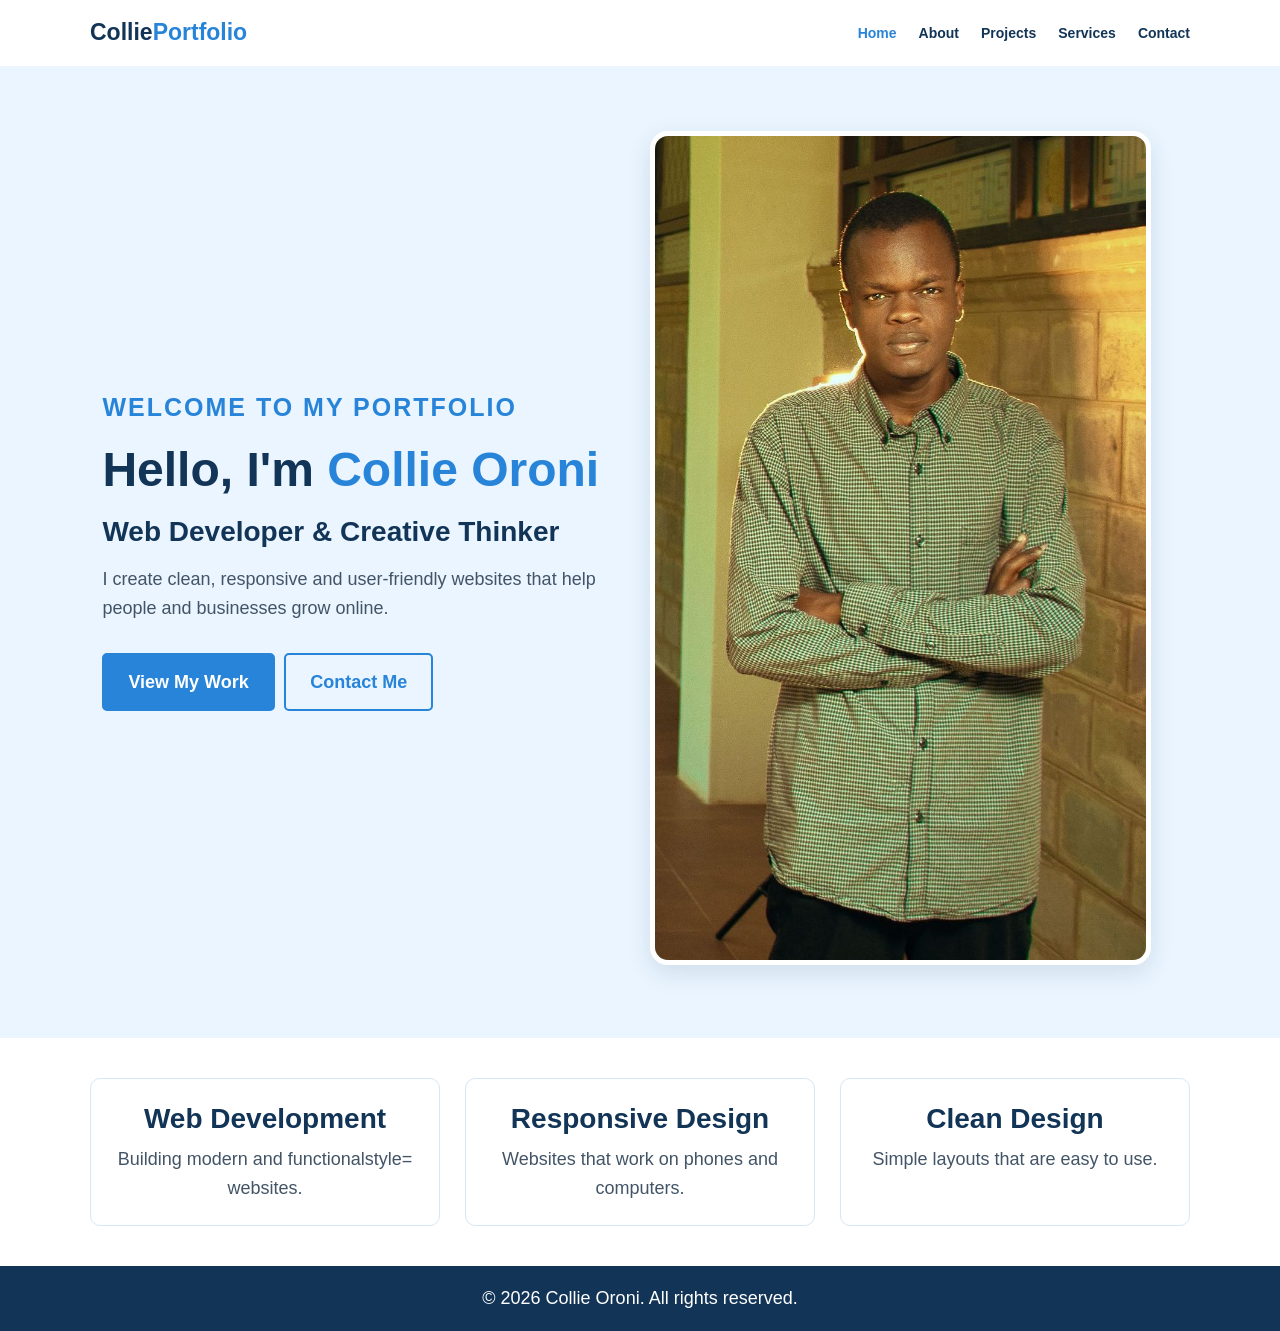
<file: index.html>
<!DOCTYPE html>
<html lang="en">
<head>
    <meta charset="UTF-8">
    <meta name="viewport" content="width=device-width, initial-scale=1.0">
    <title>My Portfolio | Home</title>
    <link rel="stylesheet" href="style/style.css">
</head>
<body>

<header>
    <nav class="navbar">
        <h2 class="logo">Collie<span>Portfolio</span></h2>
        <ul>
            <li><a class="active" href="index.html">Home</a></li>
            <li><a href="about.html">About</a></li>
            <li><a href="projects.html">Projects</a></li>
            <li><a href="services.html">Services</a></li>
            <li><a href="contact.html">Contact</a></li>
        </ul>
    </nav>
</header>

<section class="hero">
    <div class="hero-text">
        <p class="welcome" style="font-size: 25px;">WELCOME TO MY PORTFOLIO</p>
        <h1>Hello, I'm <span>Collie Oroni</span></h1>
        <h3>Web Developer & Creative Thinker</h3>
        <p>I create clean, responsive and user-friendly websites
           that help people and businesses grow online.</p>
        <a href="projects.html" class="btn">View My Work</a>
        <a href="contact.html" class="btn btn-outline">Contact Me</a>
    </div>

    <div class="hero-image">
        <img src="image/pic2.jpg"style="width: 95%; height: auto;" alt="Portrait of Collie Oroni">
    </div>
</section>

<section class="features">
    <div class="feature">
        <h3>Web Development</h3>
        <p>Building modern and functionalstyle= websites.</p>
    </div>
    <div class="feature">
        <h3>Responsive Design</h3>
        <p>Websites that work on phones and computers.</p>
    </div>
    <div class="feature">
        <h3>Clean Design</h3>
        <p>Simple layouts that are easy to use.</p>
    </div>
</section>

<footer>
    <p>&copy; 2026 Collie Oroni. All rights reserved.</p>
</footer>
<script src="js/script.js"></script>

</body>
</html>
</file>
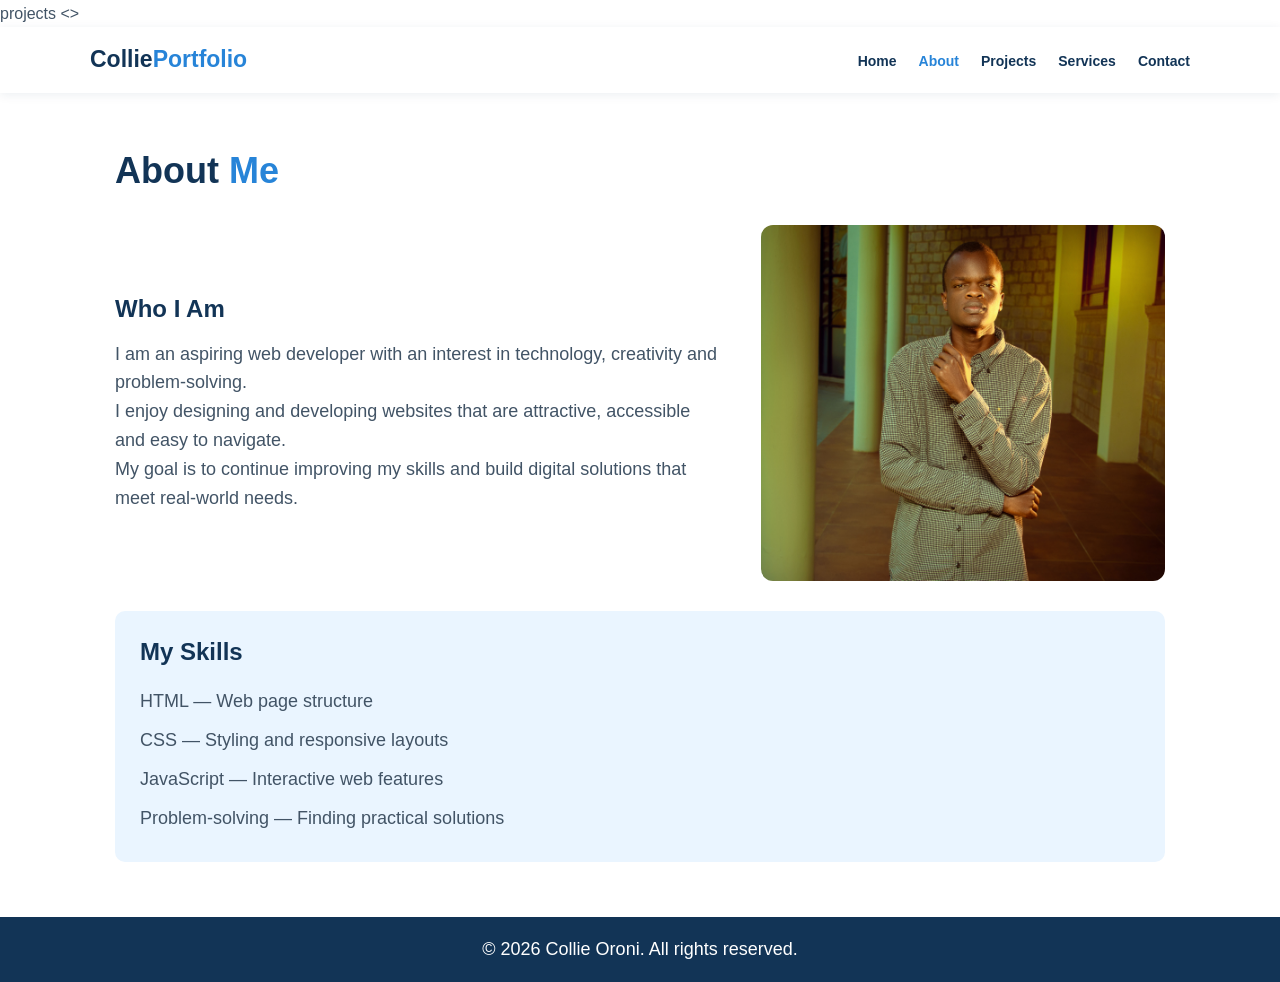
<file: about.html>
projects
<!DOCTYPE html>
<html lang="en">
<head>
    <meta charset="UTF-8">
    <meta name="viewport" content="width=device-width, initial-scale=1.0">
    <title>About Me</title>
    <link rel="stylesheet" href="style/style.css">
</head>
<>

<header>
    <nav class="navbar">
        <h2 class="logo">Collie<span>Portfolio</span></h2>
        <ul>
            <li><a href="index.html">Home</a></li>
            <li><a class="active" href="about.html">About</a></li>
            <li><a href="projects.html">Projects</a></li>
            <li><a href="services.html">Services</a></li>
            <li><a href="contact.html">Contact</a></li>
        </ul>
    </nav>
</header>

<section class="page-section">
    <h1>About <span>Me</span></h1>
    <div class="about-content">
        <div>
            <h2>Who I Am</h2>
            <p>I am an aspiring web developer with an interest in
               technology, creativity and problem-solving.</p>
            <p>I enjoy designing and developing websites that are
               attractive, accessible and easy to navigate.</p>
            <p>My goal is to continue improving my skills and build
               digital solutions that meet real-world needs.</p>
        </div>

       <img class="about-image" src="image/pic1.jpg"
     style="width: 100%; height: auto;"
     alt="Collie Oroni">
    </div>

    <div class="skills-box">
        <h2>My Skills</h2>
        <p>HTML — Web page structure</p>
        <p>CSS — Styling and responsive layouts</p>
        <p>JavaScript — Interactive web features</p>
        <p>Problem-solving — Finding practical solutions</p>
    </div>
</section>

<footer>
    <p>&copy; 2026 Collie Oroni. All rights reserved.</p>
</footer>
<script src="js/script.js"></script>

</body>
</html>
</file>
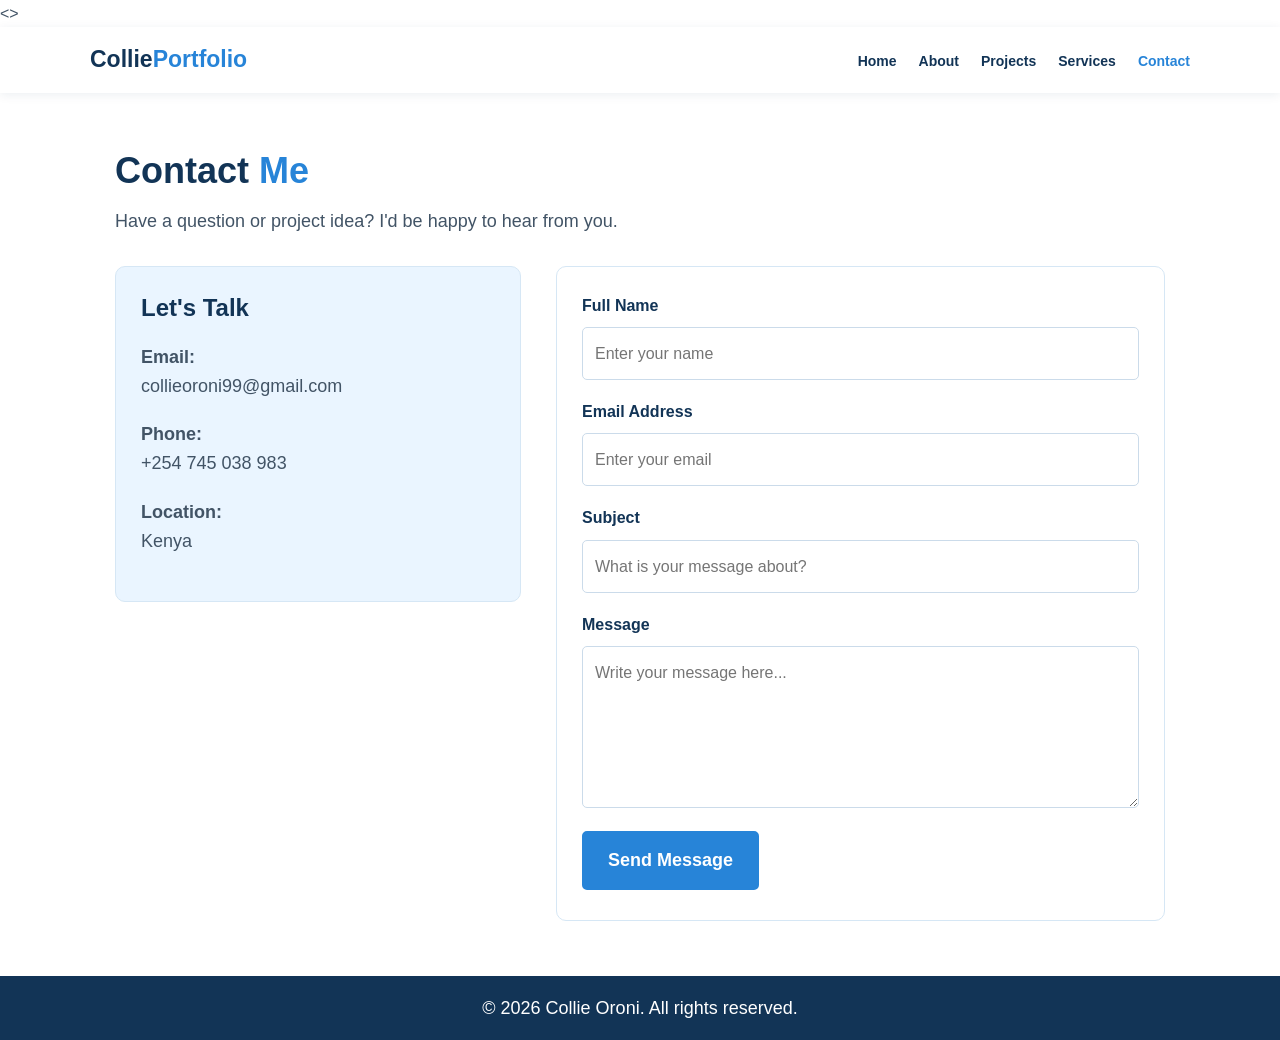
<file: contact.html>
<!DOCTYPE html>
<html lang="en">
<head>
    <meta charset="UTF-8">
    <meta name="viewport" content="width=device-width, initial-scale=1.0">
    <title>Contact Me</title>
    <link rel="stylesheet" href="style/style.css">
</head>
<>

<header>
    <nav class="navbar">
        <h2 class="logo">Collie<span>Portfolio</span></h2>
        <ul>
            <li><a href="index.html">Home</a></li>
            <li><a href="about.html">About</a></li>
            <li><a href="projects.html">Projects</a></li>
            <li><a href="services.html">Services</a></li>
            <li><a class="active" href="contact.html">Contact</a></li>
        </ul>
    </nav>
</header>

<section class="page-section">
    <h1>Contact <span>Me</span></h1>
    <p class="section-intro">Have a question or project idea?
       I'd be happy to hear from you.</p>

    <div class="contact-layout">
        <div class="contact-info">
            <h2>Let's Talk</h2>
            <p><strong>Email:</strong><br>
                collieoroni99@gmail.com</p>
            <p><strong>Phone:</strong><br>
                +254 745 038 983</p>
            <p><strong>Location:</strong><br>
                Kenya</p>
        </div>

        <form class="contact-form" action="#" method="post">
            <label for="name">Full Name</label>
            <input type="text" id="name" name="name"
                   placeholder="Enter your name" required>

            <label for="email">Email Address</label>
            <input type="email" id="email" name="email"
                   placeholder="Enter your email" required>

            <label for="subject">Subject</label>
            <input type="text" id="subject" name="subject"
                   placeholder="What is your message about?" required>

            <label for="message">Message</label>
            <textarea id="message" name="message" rows="5"
                      placeholder="Write your message here..."
                      required></textarea>

            <button type="submit" class="btn">Send Message</button>
        </form>
    </div>
</section>

<footer>
    <p>&copy; 2026 Collie Oroni. All rights reserved.</p>
</footer>
<script src="js/script.js"></script>

</body>
</html>
</file>
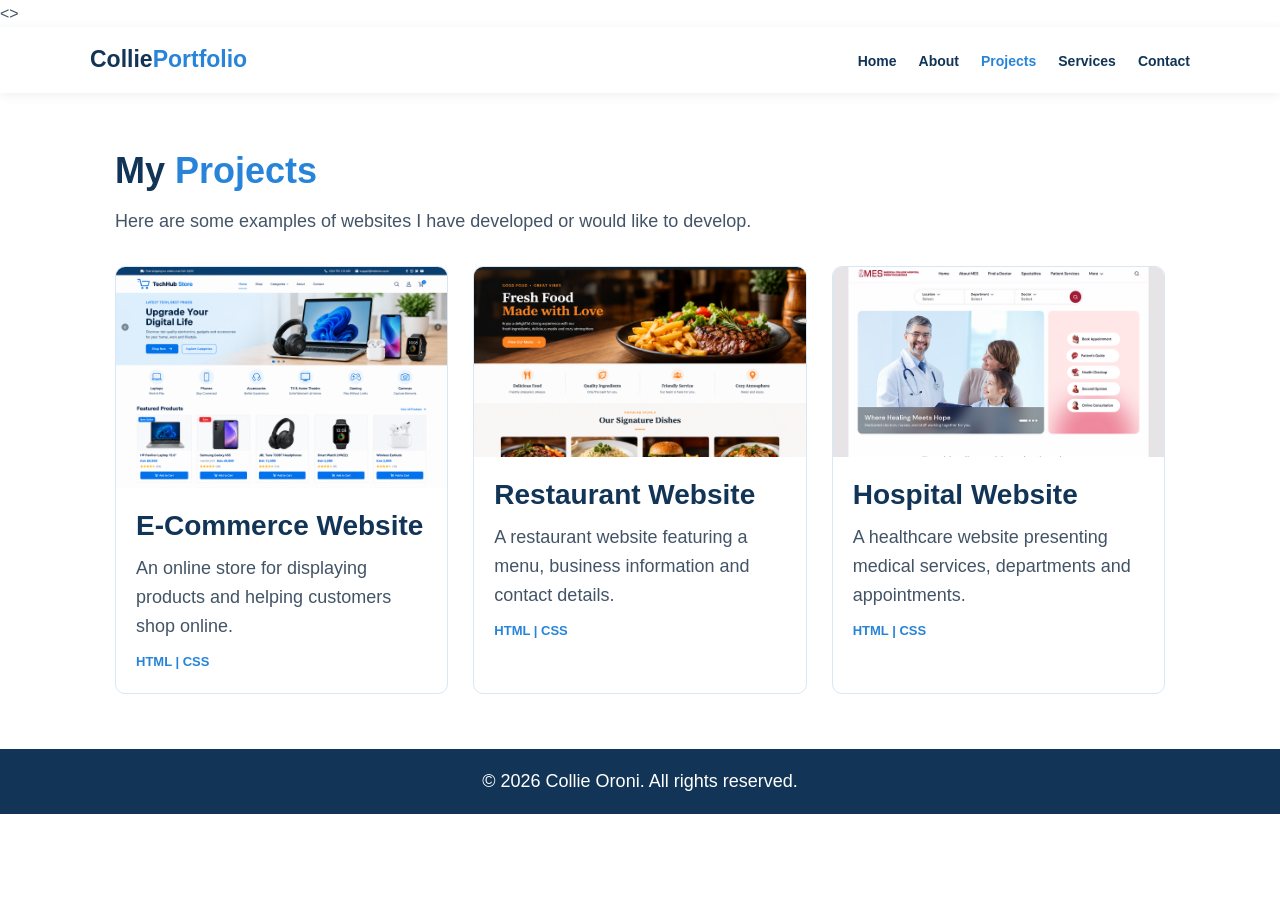
<file: projects.html>
<!DOCTYPE html>
<html lang="en">
<head>
    <meta charset="UTF-8">
    <meta name="viewport" content="width=device-width, initial-scale=1.0">
    <title>My Projects</title>
    <link rel="stylesheet" href="style/style.css">
</head>
<>

<header>
    <nav class="navbar">
        <h2 class="logo">Collie<span>Portfolio</span></h2>
        <ul>
            <li><a href="index.html">Home</a></li>
            <li><a href="about.html">About</a></li>
            <li><a class="active" href="projects.html">Projects</a></li>
            <li><a href="services.html">Services</a></li>
            <li><a href="contact.html">Contact</a></li>
        </ul>
    </nav>
</header>

<section class="page-section">
    <h1>My <span>Projects</span></h1>
    <p class="section-intro">Here are some examples of websites
       I have developed or would like to develop.</p>

    <div class="project-grid">
        <div class="project-card">
            <img src="image/pic3.png" style="width: 100%; height: auto;" alt="Online store website">
            <div class="card-content">
                <h3>E-Commerce Website</h3>
                <p>An online store for displaying products and
                   helping customers shop online.</p>
                <p class="tag">HTML | CSS</p>
            </div>
        </div>

        <div class="project-card">
            <img src="image/pic4.png" alt="Restaurant website">
            <div class="card-content">
                <h3>Restaurant Website</h3>
                <p>A restaurant website featuring a menu,
                   business information and contact details.</p>
                <p class="tag">HTML | CSS</p>
            </div>
        </div>

        <div class="project-card">
            <img src="image/pic5.png" alt="Hospital website">
            <div class="card-content">
                <h3>Hospital Website</h3>
                <p>A healthcare website presenting medical
                   services, departments and appointments.</p>
                <p class="tag">HTML | CSS</p>
            </div>
        </div>
    </div>
</section>

<footer>
    <p>&copy; 2026 Collie Oroni. All rights reserved.</p>
</footer>
<script src="js/script.js"></script>

</body>
</html>
</file>
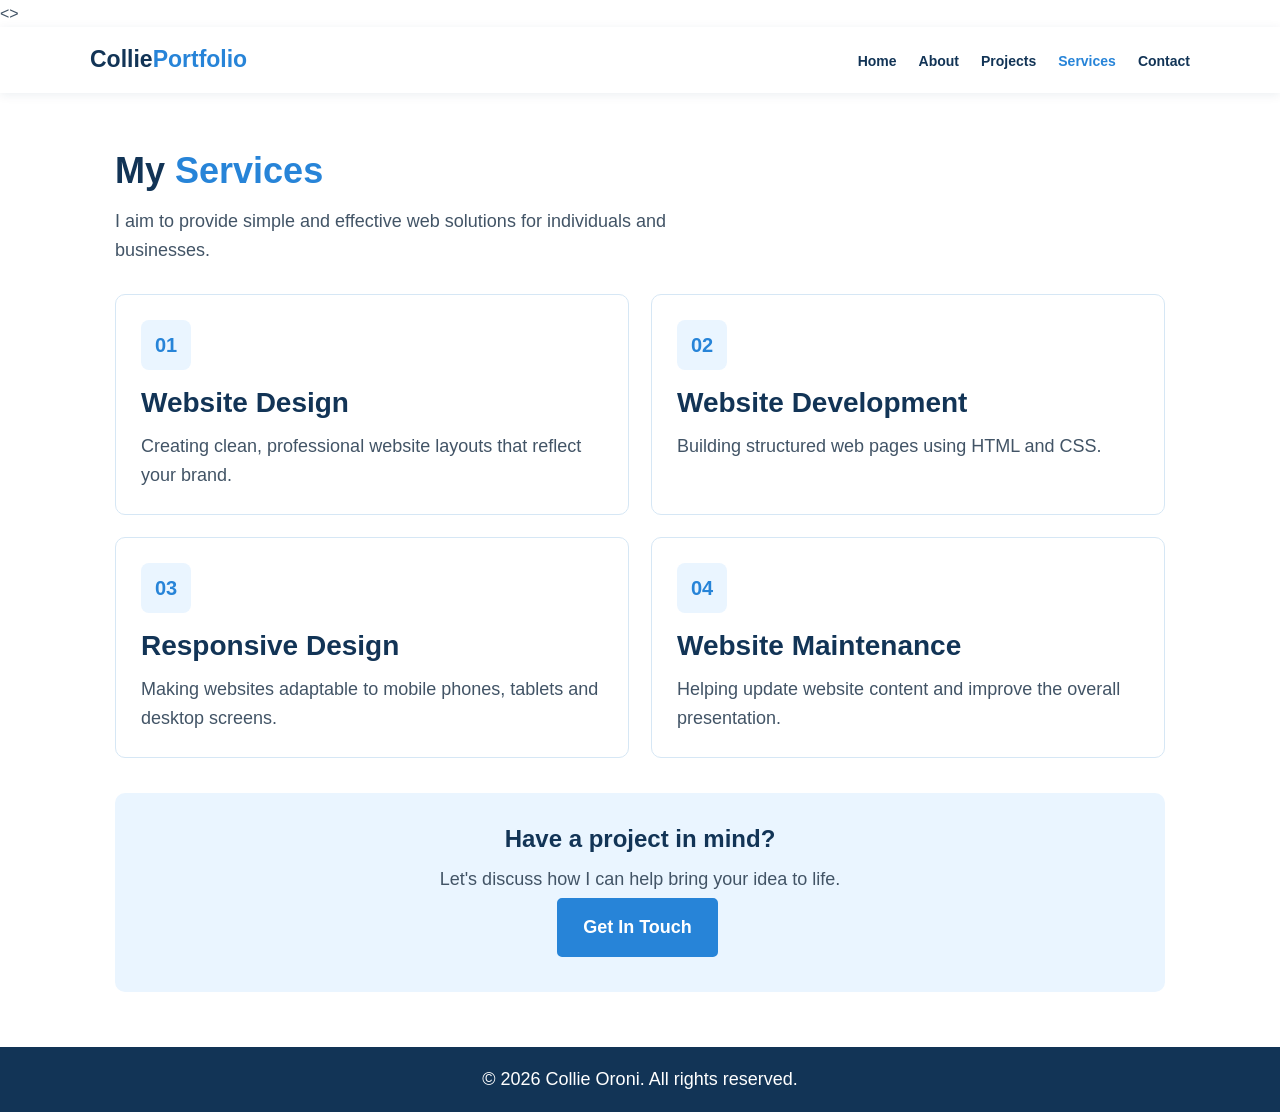
<file: services.html>
<!DOCTYPE html>
<html lang="en">
<head>
    <meta charset="UTF-8">
    <meta name="viewport" content="width=device-width, initial-scale=1.0">
    <title>My Services</title>
    <link rel="stylesheet" href="style/style.css">
</head>
<>

<header>
    <nav class="navbar">
        <h2 class="logo">Collie<span>Portfolio</span></h2>
        <ul>
            <li><a href="index.html">Home</a></li>
            <li><a href="about.html">About</a></li>
            <li><a href="projects.html">Projects</a></li>
            <li><a class="active" href="services.html">Services</a></li>
            <li><a href="contact.html">Contact</a></li>
        </ul>
    </nav>
</header>

<section class="page-section">
    <h1>My <span>Services</span></h1>
    <p class="section-intro">I aim to provide simple and effective
       web solutions for individuals and businesses.</p>

    <div class="service-grid">
        <div class="service-card">
            <div class="service-icon">01</div>
            <h3>Website Design</h3>
            <p>Creating clean, professional website layouts
               that reflect your brand.</p>
        </div>

        <div class="service-card">
            <div class="service-icon">02</div>
            <h3>Website Development</h3>
            <p>Building structured web pages using HTML
               and CSS.</p>
        </div>

        <div class="service-card">
            <div class="service-icon">03</div>
            <h3>Responsive Design</h3>
            <p>Making websites adaptable to mobile phones,
               tablets and desktop screens.</p>
        </div>

        <div class="service-card">
            <div class="service-icon">04</div>
            <h3>Website Maintenance</h3>
            <p>Helping update website content and improve
               the overall presentation.</p>
        </div>
    </div>

    <div class="cta">
        <h2>Have a project in mind?</h2>
        <p>Let's discuss how I can help bring your idea to life.</p>
        <a href="contact.html" class="btn">Get In Touch</a>
    </div>
</section>

<footer>
    <p>&copy; 2026 Collie Oroni. All rights reserved.</p>
</footer>
<script src="js/script.js"></script>

</body>
</html>
</file>
<file: style/style.css>
/* GENERAL STYLING */
* {
    margin: 0;
    padding: 0;
    box-sizing: border-box;
}

:root {
    --light-blue: #eaf5ff;
    --blue: #2784d8;
    --dark-blue: #123456;
    --white: #ffffff;
    --text: #425466;
    --border: #d6e7f5;
}

body {
    font-family: Arial, Helvetica, sans-serif;
    background: var(--white);
    color: var(--text);
    line-height: 1.7;
}

h1, h2, h3 {
    color: var(--dark-blue);
    line-height: 1.3;
}

span {
    color: var(--blue);
}

a {
    text-decoration: none;
}

/* NAVIGATION */
header {
    background: var(--white);
    box-shadow: 0 2px 10px rgba(18, 52, 86, 0.08);
}

.navbar {
    max-width: 1150px;
    margin: auto;
    padding: 18px 25px;
    display: flex;
    justify-content: space-between;
    align-items: center;
    gap: 20px;
}

.logo {
    font-size: 23px;
    white-space: nowrap;
}

.navbar ul {
    display: flex;
    flex-wrap: wrap;
    gap: 22px;
    list-style: none;
}

.navbar a {
    color: var(--dark-blue);
    font-size: 14px;
    font-weight: bold;
    transition: 0.3s;
}

.navbar a:hover,
.navbar a.active {
    color: var(--blue);
}

/* HOME HERO SECTION */
.hero {
    background: var(--light-blue);
    padding: 65px 8%;
    display: flex;
    align-items: center;
    justify-content: space-between;
    gap: 45px;
}

.hero-text {
    max-width: 600px;
}

.welcome {
    color: var(--blue);
    font-size: 13px;
    font-weight: bold;
    letter-spacing: 2px;
}

.hero h1 {
    font-size: clamp(32px, 4vw, 48px);
    margin: 12px 0;
}

.hero h3 {
    margin-bottom: 15px;
}

.hero-text > p:not(.welcome) {
    margin-bottom: 25px;
}

.hero-image img {
    width: 300px;
    height: 330px;
    object-fit: cover;
    border-radius: 18px;
    border: 5px solid var(--white);
    box-shadow: 0 8px 25px rgba(18, 52, 86, 0.12);
}

/* BUTTONS */
.btn {
    display: inline-block;
    border: 2px solid var(--blue);
    background: var(--blue);
    color: var(--white);
    padding: 10px 20px;
    margin: 5px 5px 5px 0;
    border-radius: 5px;
    cursor: pointer;
    font: inherit;
    font-weight: bold;
    font-size: 14px;
    transition: 0.3s;
}

.btn:hover {
    background: var(--dark-blue);
    border-color: var(--dark-blue);
    color: var(--white);
}

.btn-outline {
    background: transparent;
    color: var(--blue);
}

/* HOME FEATURES */
.features {
    max-width: 1150px;
    margin: auto;
    padding: 40px 25px;
    display: grid;
    grid-template-columns: repeat(3, 1fr);
    gap: 25px;
}

.feature {
    padding: 22px;
    border: 1px solid var(--border);
    border-radius: 10px;
    text-align: center;
    background: var(--white);
}

.feature h3 {
    margin-bottom: 8px;
}

/* GENERAL PAGE LAYOUT */
.page-section {
    max-width: 1100px;
    min-height: 70vh;
    margin: auto;
    padding: 55px 25px;
}

.page-section > h1 {
    font-size: 36px;
    margin-bottom: 12px;
}

.section-intro {
    max-width: 650px;
    margin-bottom: 30px;
}

/* ABOUT PAGE */
.about-content {
    display: grid;
    grid-template-columns: 1.5fr 1fr;
    align-items: center;
    gap: 40px;
    margin: 30px 0;
}

.about-content h2,
.skills-box h2 {
    margin-bottom: 15px;
}

.about-image {
    width: 100%;
    height: 260px;
    object-fit: cover;
    border-radius: 12px;
}

.skills-box {
    background: var(--light-blue);
    border-radius: 10px;
    padding: 25px;
}

.skills-box p {
    padding: 5px 0;
}

/* PROJECTS PAGE */
.project-grid {
    display: grid;
    grid-template-columns: repeat(3, 1fr);
    gap: 25px;
}

.project-card {
    border: 1px solid var(--border);
    border-radius: 10px;
    overflow: hidden;
    background: var(--white);
    transition: 0.3s;
}

.project-card:hover,
.service-card:hover {
    transform: translateY(-5px);
    box-shadow: 0 8px 20px rgba(18, 52, 86, 0.1);
}

.project-card img {
    width: 100%;
    height: 190px;
    object-fit: cover;
    display: block;
}

.card-content {
    padding: 20px;
}

.card-content h3 {
    margin-bottom: 10px;
}

.tag {
    color: var(--blue);
    font-size: 13px;
    font-weight: bold;
    margin-top: 12px;
}

/* SERVICES PAGE */
.service-grid {
    display: grid;
    grid-template-columns: repeat(2, 1fr);
    gap: 22px;
}

.service-card {
    border: 1px solid var(--border);
    background: var(--white);
    padding: 25px;
    border-radius: 10px;
    transition: 0.3s;
}

.service-icon {
    display: inline-block;
    background: var(--light-blue);
    color: var(--blue);
    font-size: 20px;
    font-weight: bold;
    padding: 8px 14px;
    border-radius: 8px;
    margin-bottom: 15px;
}

.service-card h3 {
    margin-bottom: 10px;
}

.cta {
    margin-top: 35px;
    padding: 30px;
    background: var(--light-blue);
    text-align: center;
    border-radius: 10px;
}

.cta h2 {
    margin-bottom: 10px;
}

/* CONTACT PAGE */
.contact-layout {
    display: grid;
    grid-template-columns: 1fr 1.5fr;
    gap: 35px;
    align-items: start;
}

.contact-info,
.contact-form {
    padding: 25px;
    border-radius: 10px;
    border: 1px solid var(--border);
}

.contact-info {
    background: var(--light-blue);
}

.contact-info h2 {
    margin-bottom: 20px;
}

.contact-info p {
    margin-bottom: 20px;
    overflow-wrap: anywhere;
}

.contact-form {
    display: flex;
    flex-direction: column;
    gap: 8px;
}

.contact-form label {
    color: var(--dark-blue);
    font-weight: bold;
}

.contact-form input,
.contact-form textarea {
    width: 100%;
    padding: 12px;
    border: 1px solid #cbdbea;
    border-radius: 5px;
    margin-bottom: 10px;
    font: inherit;
}

.contact-form input:focus,
.contact-form textarea:focus {
    outline: 2px solid var(--blue);
    border-color: var(--blue);
}

.contact-form textarea {
    resize: vertical;
}

.contact-form .btn {
    align-self: flex-start;
}

/* FOOTER */
footer {
    background: var(--dark-blue);
    color: var(--white);
    text-align: center;
    padding: 18px;
    font-size: 14px;
}

/* MOBILE RESPONSIVENESS */
@media (max-width: 768px) {
    .navbar {
        flex-direction: column;
    }

    .navbar ul {
        justify-content: center;
        gap: 12px 18px;
    }

    .hero {
        flex-direction: column-reverse;
        text-align: center;
        padding: 40px 20px;
    }

    .hero-image img {
        width: 230px;
        height: 250px;
    }

    .features,
    .project-grid,
    .service-grid,
    .about-content,
    .contact-layout {
        grid-template-columns: 1fr;
    }

    .page-section {
        padding: 35px 18px;
    }

    .page-section > h1 {
        font-size: 30px;
    }
}/* Welcome text */
.welcome {
    font-size: 20px;
}

/* Main heading */
h1 {
    font-size: 48px;
}

/* Job title */
h3 {
    font-size: 28px;
}

/* Description paragraph */
p {
    font-size: 18px;
    line-height: 1.6;
}

/* Buttons */
.btn {
    font-size: 18px;
    padding: 12px 24px;
}

```@media (max-width: 768px) {
    h1 {
        font-size: 42px;
    }

    h1 span {
        font-size: 46px;
    }

    h3 {
        font-size: 26px;
    }

    p {
        font-size: 18px;
    }

    .welcome {
        font-size: 20px;
    }
}
</file>
